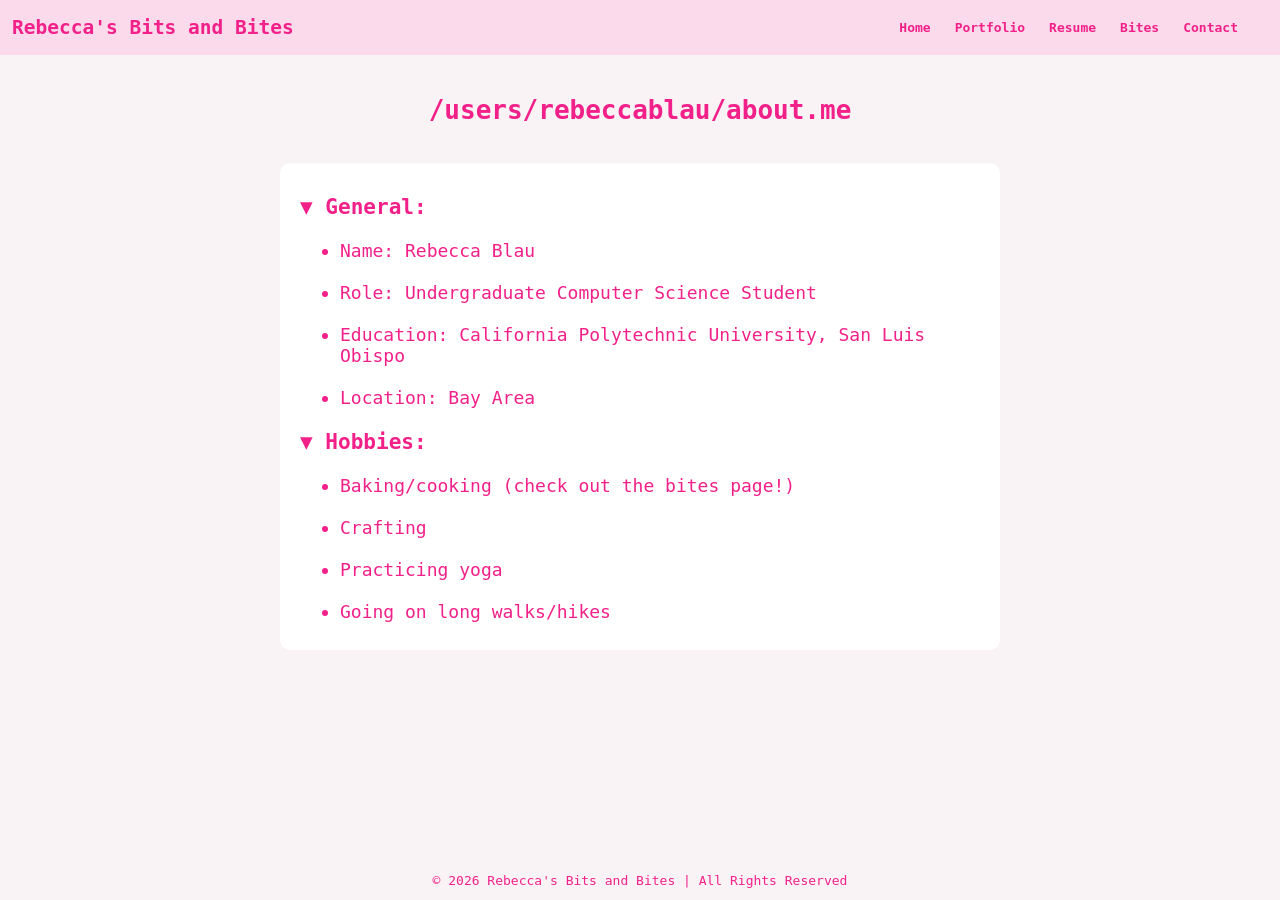
<file: index.html>
<!doctype html>
<html>
  <head>
    <title>Rebecca's Bits and Bites</title>
    <link rel="stylesheet" href="styles.css" />
  </head>
  <body>
    <nav class="navbar">
      <h1 class="logo">
        <a href="index.html">Rebecca's Bits and Bites</a>
      </h1>
      <ul class="nav-list">
        <li><a href="index.html">Home</a></li>
        <li><a href="portfolio.html">Portfolio</a></li>
        <li><a href="resume.html">Resume</a></li>
        <li><a href="blog.html">Bites</a></li>
        <li><a href="contact.html">Contact</a></li>
      </ul>
    </nav>
    <main>
      <h1 class="about-page">/users/rebeccablau/about.me</h1>
      <div class="about">
        <div class="about-text">
          <h3>▼ General:</h3>
          <ul>
            <li>Name: Rebecca Blau</li><br>
            <li>Role: Undergraduate Computer Science Student</li><br>
            <li>Education: California Polytechnic University, San Luis Obispo</li><br>
            <li>Location: Bay Area</li>
          </ul>
          <h3>▼ Hobbies:</h3>
          <ul>
            <li>Baking/cooking (check out the bites page!)</li><br>
            <li>Crafting</li><br>
            <li>Practicing yoga</li><br>
            <li>Going on long walks/hikes</li>
          </ul>
        </div>
      </div>
    </main>
    <footer class="footer">
      © 2026 Rebecca's Bits and Bites | All Rights Reserved
    </footer>
  </body>
</html>
</file>
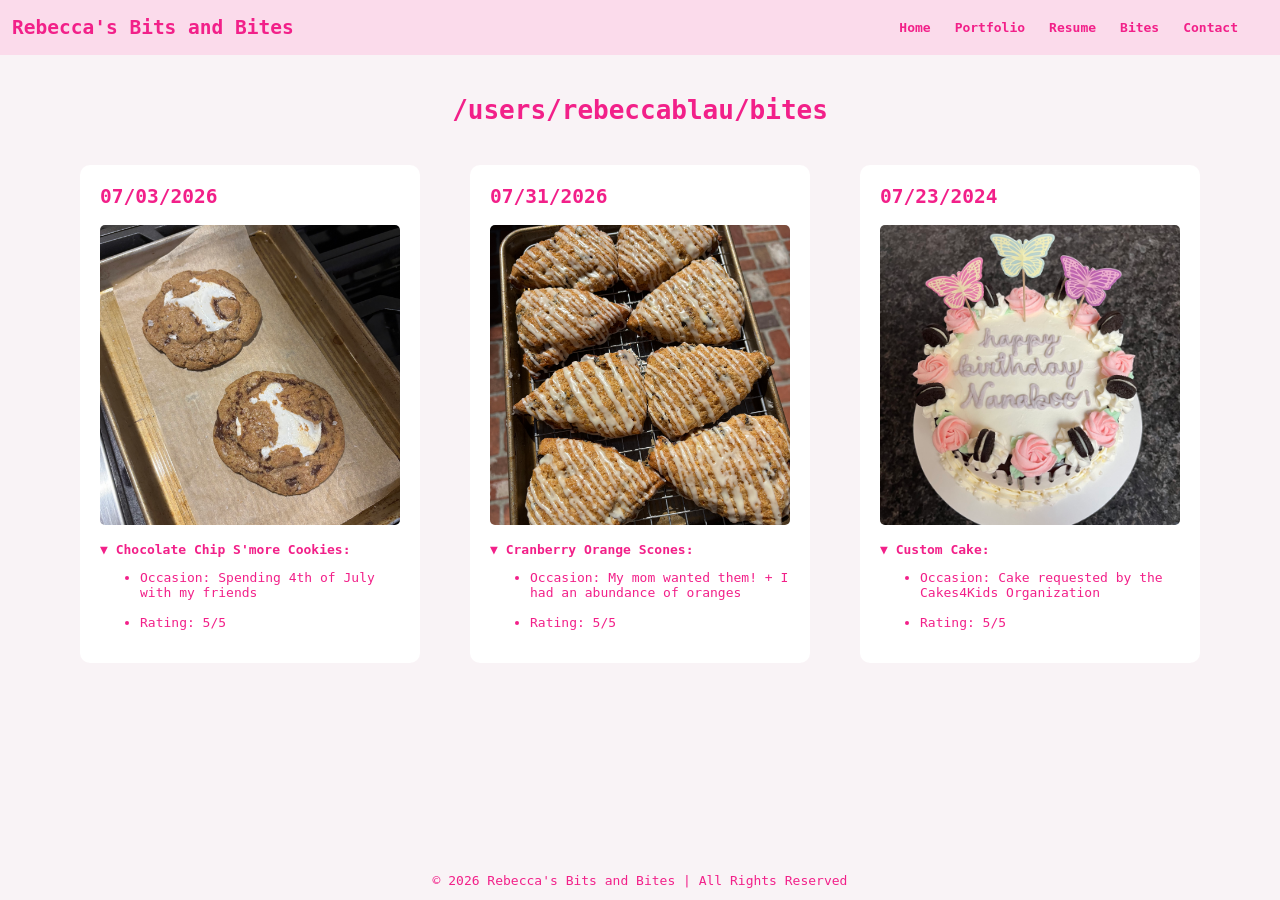
<file: blog.html>
<!doctype html>
<html>
  <head>
    <title>Rebecca's Blog</title>
    <style>
      body {
        cursor: url("images/cookieCursor.png"), auto;
      }
      .navbar a:active {
        cursor: url("images/cookieCursorBite.png"), auto;
      }
    </style>
    <link rel="stylesheet" href="styles.css" />
  </head>
  <body>
    <nav class="navbar">
      <h1 class="logo">
        <a href="index.html">Rebecca's Bits and Bites</a>
      </h1>
      <ul class="nav-list">
        <li><a href="index.html">Home</a></li>
        <li><a href="portfolio.html">Portfolio</a></li>
        <li><a href="resume.html">Resume</a></li>
        <li><a href="blog.html">Bites</a></li>
        <li><a href="contact.html">Contact</a></li>
      </ul>
    </nav>
    <main>
      <div class="blog">
        <h1 class="blog-page">/users/rebeccablau/bites</h1>
        <div class="blog-content">
          <div class="blog-post">
            <h2>07/03/2026</h2>
            <img src="images/smoresCookies.jpg" alt="S'mores Cookies">
            <h4 class="recipe">▼ Chocolate Chip S'more Cookies:</h4>
            <ul>
              <li>Occasion: Spending 4th of July with my friends</li><br>
              <li>Rating: 5/5</li>
            </ul>
          </div>
          <div class="blog-post">
            <h2>07/31/2026</h2>
            <img src="images/scones.jpg" alt="Scones">
            <h4 class="recipe">▼ Cranberry Orange Scones:</h4>
            <ul>
              <li>Occasion: My mom wanted them! + I had an abundance of oranges</li><br>
              <li>Rating: 5/5</li>
            </ul>
          </div>
          <div class="blog-post">
            <h2>07/23/2024</h2>
            <img src="images/cakes4Kids.jpg" alt="A decorated cake">
            <h4 class="recipe">▼ Custom Cake:</h4>
            <ul>
              <li>Occasion: Cake requested by the Cakes4Kids Organization</li><br>
              <li>Rating: 5/5</li>
            </ul>
          </div>
        </div>
      </div>
    </main>
    <footer class="footer">
      © 2026 Rebecca's Bits and Bites | All Rights Reserved
    </footer>
  </body>
</html>
</file>
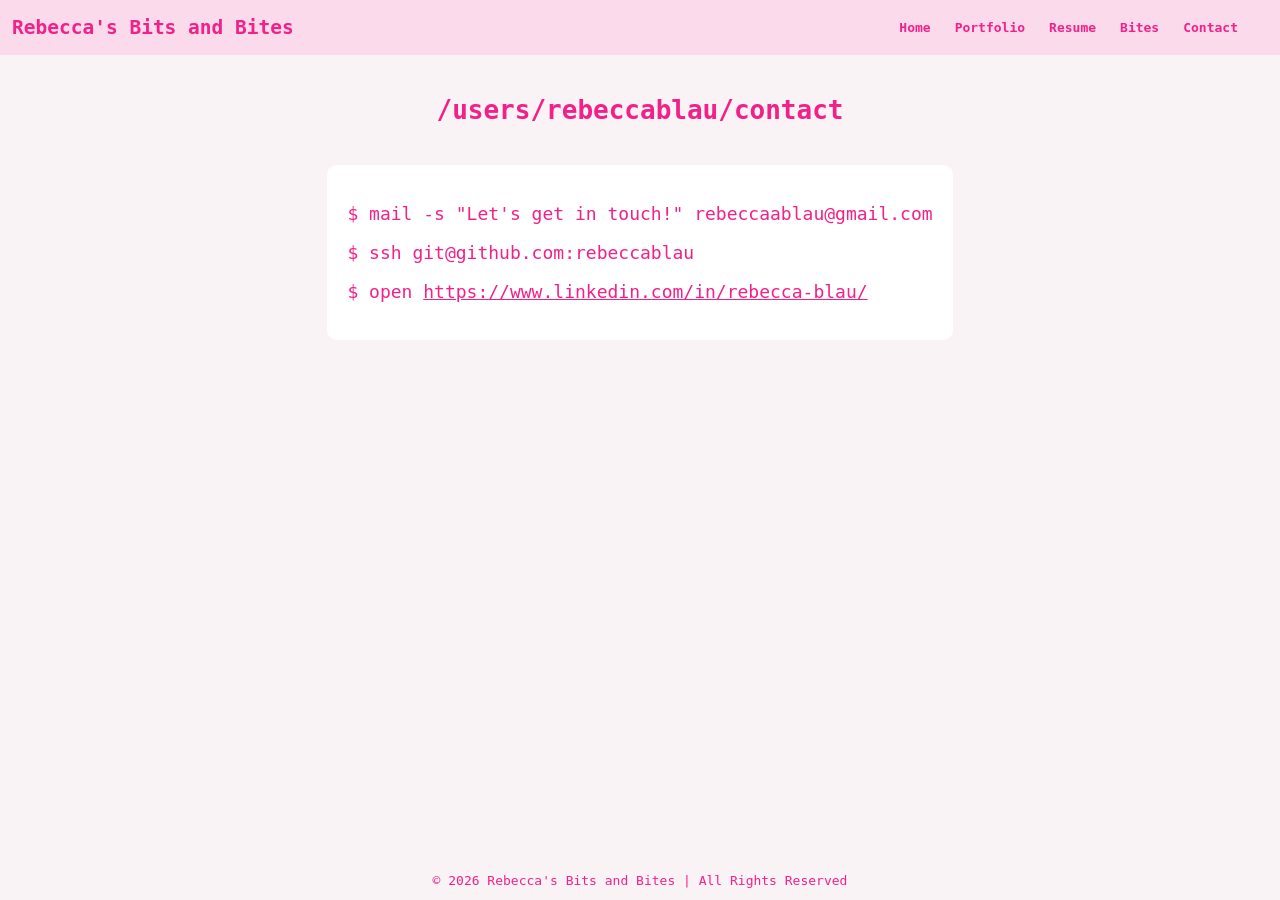
<file: contact.html>
<!doctype html>
<html>
  <head>
    <title>Contact</title>
    <link rel="stylesheet" href="styles.css" />
  </head>
  <body>
    <nav class="navbar">
      <h1 class="logo">
        <a href="index.html">Rebecca's Bits and Bites</a>
      </h1>
      <ul class="nav-list">
        <li><a href="index.html">Home</a></li>
        <li><a href="portfolio.html">Portfolio</a></li>
        <li><a href="resume.html">Resume</a></li>
        <li><a href="blog.html">Bites</a></li>
        <li><a href="contact.html">Contact</a></li>
      </ul>
    </nav>
    <main>
      <div class="contact">
        <h1 class="contact-page">/users/rebeccablau/contact</h1>
        <div class="contact-info">
          <p>$ mail -s "Let's get in touch!" rebeccaablau@gmail.com</p>
          <p>$ ssh git@github.com:rebeccablau</p>
          <p>
            $ open
            <a href="https://www.linkedin.com/in/rebecca-blau/"
              >https://www.linkedin.com/in/rebecca-blau/</a
            >
          </p>
        </div>
      </div>
    </main>
    <footer class="footer">
      © 2026 Rebecca's Bits and Bites | All Rights Reserved
    </footer>
  </body>
</html>

<!-- <form id="contact-form">
  <p>Name: <input type="text" id="name" /></p>
  <p>Email: <input type="email" id="email" /></p>
  <p>Message: <textarea></textarea></p>
  <button type="submit">Submit!</button>
</form> -->
</file>
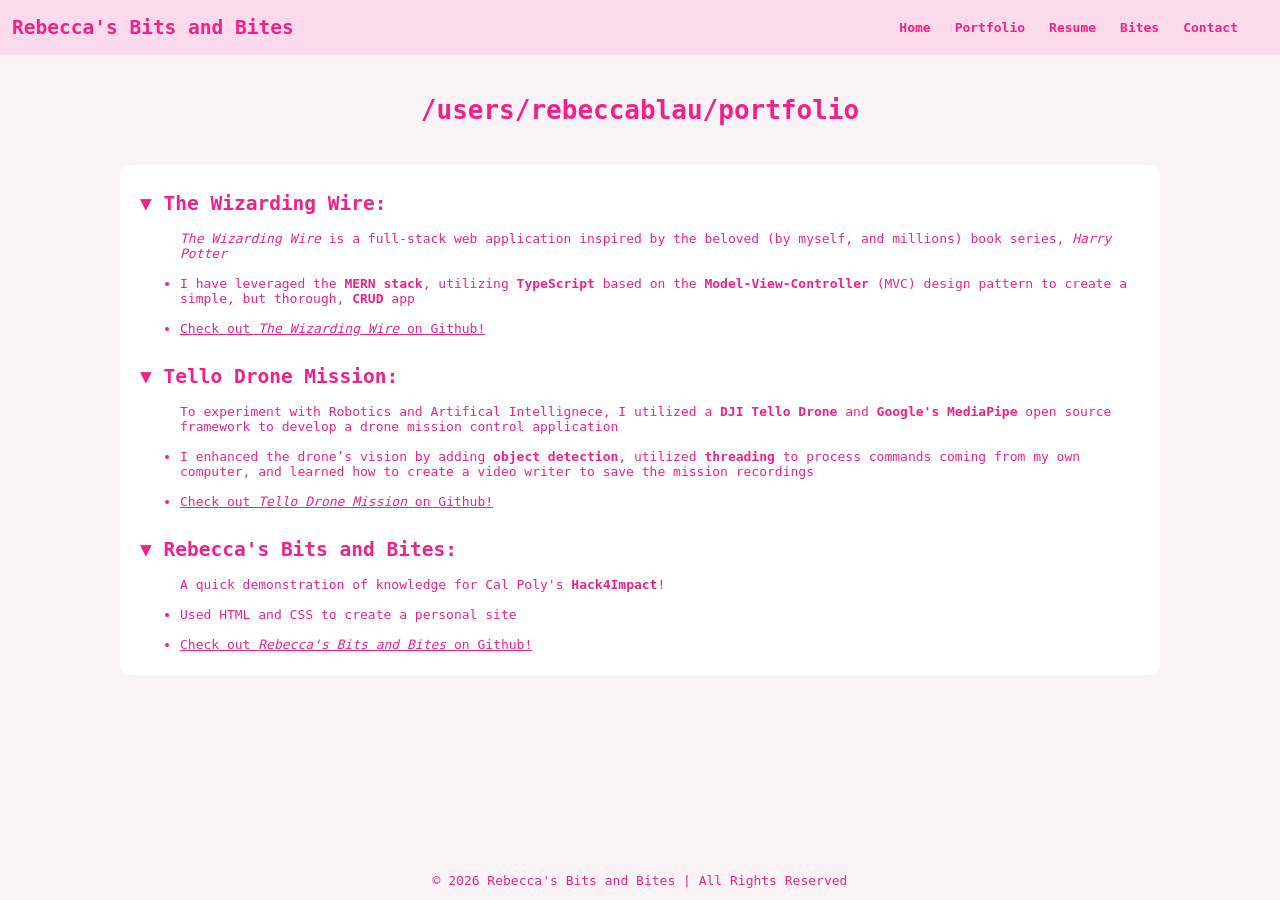
<file: portfolio.html>
<!doctype html>
<html>
  <head>
    <title>Rebecca's Portfolio</title>
    <link rel="stylesheet" href="styles.css" />
  </head>
  <body>
    <nav class="navbar">
      <h1 class="logo">
        <a href="index.html">Rebecca's Bits and Bites</a>
      </h1>
      <ul class="nav-list">
        <li><a href="index.html">Home</a></li>
        <li><a href="portfolio.html">Portfolio</a></li>
        <li><a href="resume.html">Resume</a></li>
        <li><a href="blog.html">Bites</a></li>
        <li><a href="contact.html">Contact</a></li>
      </ul>
    </nav>
    <main>
      <div class="portfolio">
        <h1 class="portfolio-page">/users/rebeccablau/portfolio</h1>
        <div class="portfolio-details">
          <div class="entry">
            <h2 class="entry-title">▼ The Wizarding Wire:</h2>
            <ul class="entry-description">
              <li class="entry-info">
                <em>The Wizarding Wire</em> is a full-stack web application
                inspired by the beloved (by myself, and millions) book series,
                <em>Harry Potter</em>
              </li>
              <br />
              <li>
                I have leveraged the <strong>MERN stack</strong>, utilizing
                <strong>TypeScript</strong> based on the
                <strong>Model-View-Controller</strong> (MVC) design pattern to
                create a simple, but thorough, <strong>CRUD</strong> app
              </li>
              <br />
              <li>
                <a href="https://github.com/rebeccablau/the-wizarding-wire"
                  >Check out <em>The Wizarding Wire</em> on Github!</a
                >
              </li>
            </ul>
          </div>
          <div class="entry">
            <h2 class="entry-title">▼ Tello Drone Mission:</h2>
            <ul class="entry-description">
              <li class="entry-info">
                To experiment with Robotics and Artifical Intellignece, I
                utilized a <strong>DJI Tello Drone</strong> and
                <strong>Google's MediaPipe</strong> open source framework to
                develop a drone mission control application
              </li>
              <br />
              <li>
                I enhanced the drone’s vision by adding
                <strong>object detection</strong>, utilized
                <strong>threading</strong> to process commands coming from my
                own computer, and learned how to create a video writer to save
                the mission recordings
              </li>
              <br />
              <li>
                <a href="https://github.com/rebeccablau/tello-drone-mission"
                  >Check out <em>Tello Drone Mission</em> on Github!</a
                >
              </li>
            </ul>
          </div>
          <div class="entry">
            <h2 class="entry-title">▼ Rebecca's Bits and Bites:</h2>
            <ul class="entry-description">
              <li class="entry-info">
                A quick demonstration of knowledge for Cal Poly's
                <strong>Hack4Impact</strong>!
              </li>
              <br />
              <li>Used HTML and CSS to create a personal site</li>
              <br />
              <li>
                <a href="https://github.com/rebeccablau/rebeccablau.github.io"
                  >Check out <em>Rebecca's Bits and Bites</em> on Github!</a
                >
              </li>
            </ul>
          </div>
        </div>
      </div>
    </main>
    <footer class="footer">
      © 2026 Rebecca's Bits and Bites | All Rights Reserved
    </footer>
  </body>
</html>
</file>
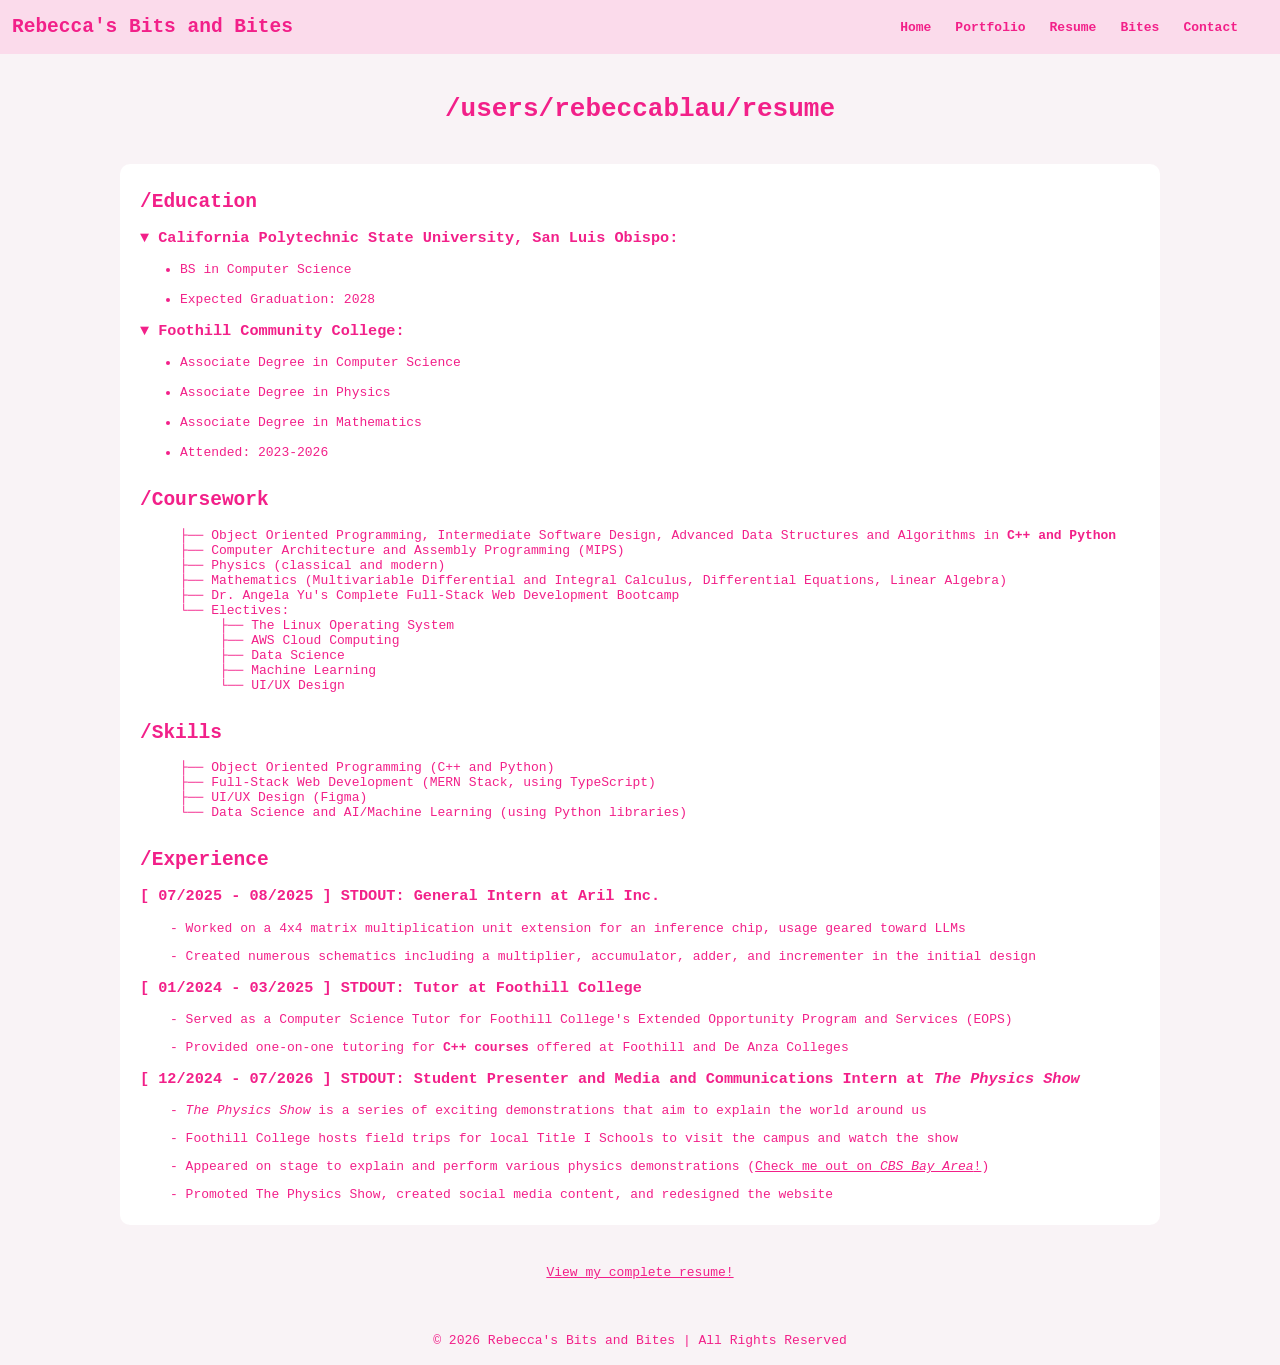
<file: resume.html>
<!doctype html>
<html>
  <head>
    <title>Rebecca's Resume</title>
    <link rel="stylesheet" href="styles.css" />
  </head>
  <body>
    <nav class="navbar">
      <h1 class="logo">
        <a href="index.html">Rebecca's Bits and Bites</a>
      </h1>
      <ul class="nav-list">
        <li><a href="index.html">Home</a></li>
        <li><a href="portfolio.html">Portfolio</a></li>
        <li><a href="resume.html">Resume</a></li>
        <li><a href="blog.html">Bites</a></li>
        <li><a href="contact.html">Contact</a></li>
      </ul>
    </nav>
    <main>
      <div class="resume">
      <h1 class="resume-page">/users/rebeccablau/resume</h1>
      <div class="resume-details">
        <section class="section">
          <h2 class="section-title">/Education</h2>
          <div class="entry">
            <h3 class="entry-title">
              ▼ California Polytechnic State University, San Luis Obispo:
            </h3>
            <ul>
              <li>BS in Computer Science</li>
              <br />
              <li>Expected Graduation: 2028</li>
            </ul>
          </div>
          <div class="entry">
            <h3 class="entry-title">▼ Foothill Community College:</h3>
            <ul>
              <li>Associate Degree in Computer Science</li>
              <br />
              <li>Associate Degree in Physics</li>
              <br />
              <li>Associate Degree in Mathematics</li>
              <br />
              <li>Attended: 2023-2026</li>
            </ul>
          </div>
        </section>

        <section class="section">
          <h2 class="section-title">/Coursework</h2>
          <div class="entry">
            <h3 class="entry-title"></h3>
            <p class="entry-info"></p>
            <ul class="course-list">
              <li>
                ├── Object Oriented Programming, Intermediate Software Design,
                Advanced Data Structures and Algorithms in
                <strong>C++ and Python</strong>
              </li>
              <li>├── Computer Architecture and Assembly Programming (MIPS)</li>
              <li>├── Physics (classical and modern)</li>
              <li>
                ├── Mathematics (Multivariable Differential and Integral
                Calculus, Differential Equations, Linear Algebra)
              </li>
              <li>
                ├── Dr. Angela Yu's Complete Full-Stack Web Development Bootcamp
              </li>
              <li>
                └── Electives:
                <ul class="course-list">
                  <li>├── The Linux Operating System</li>
                  <li>├── AWS Cloud Computing</li>
                  <li>├── Data Science</li>
                  <li>├── Machine Learning</li>
                  <li>└── UI/UX Design</li>
                </ul>
              </li>
            </ul>
          </div>
        </section>

        <section class="section">
          <h2 class="section-title">/Skills</h2>
          <ul class="course-list">
            <li>├── Object Oriented Programming (C++ and Python)</li>
            <li>├── Full-Stack Web Development (MERN Stack, using TypeScript)</li>
            <li>├── UI/UX Design (Figma)</li>
            <li>
              └── Data Science and AI/Machine Learning (using Python libraries)
            </li>
          </ul>
        </section>

        <section class="section">
          <h2 class="section-title">/Experience</h2>
          <div class="entry">
            <h3 class="entry-title">[ 07/2025 - 08/2025 ] STDOUT: General Intern at Aril Inc.</h3>
            <p class="entry-info">
              - Worked on a 4x4 matrix multiplication unit extension for an
              inference chip, usage geared toward LLMs
            </p>
            <p class="entry-info">
              - Created numerous schematics including a multiplier, accumulator,
              adder, and incrementer in the initial design
            </p>
          </div>
          <div class="entry">
            <h3 class="entry-title">[ 01/2024 - 03/2025 ] STDOUT: Tutor at Foothill College</h3>
            <p class="entry-info">
              - Served as a Computer Science Tutor for Foothill College's
              Extended Opportunity Program and Services (EOPS)
            </p>
            <p class="entry-info">
              - Provided one-on-one tutoring for
              <strong>C++ courses</strong> offered at Foothill and De Anza
              Colleges
            </p>
          </div>
          <div class="entry">
            <h3 class="entry-title">
              [ 12/2024 - 07/2026 ] STDOUT: Student Presenter and Media and Communications Intern at
              <em>The Physics Show</em>
            </h3>
            <p class="entry-info">
              - <em>The Physics Show</em> is a series of exciting demonstrations
              that aim to explain the world around us
            <p class="entry-info">- Foothill College hosts field trips for local Title I Schools to visit the campus and watch the show</p>
            </p>
            <p class="entry-info">
              - Appeared on stage to explain and perform
              various physics demonstrations
              (<a href="https://www.youtube.com/watch?v=WQv4kdV6_DM"
                >Check me out on <em>CBS Bay Area</em>!</a
              >)</p>
              <p class="entry-info">- Promoted The Physics Show,
              created social media content, and redesigned the website</p>
            </p>
          </div>
        </section>
      </div>
      <a href="RebeccaBlauResume.pdf">View my complete resume!</a>
      </div>
    </main>
    <footer class="footer">
      © 2026 Rebecca's Bits and Bites | All Rights Reserved
    </footer>
  </body>
</html>
</file>
<file: styles.css>
body {
  background: rgb(249, 243, 246);
  color: rgb(242, 32, 137);
  min-height: 100vh;
  padding: 0;
  margin: 0;
  font-family: monospace;
  display: flex;
  flex-direction: column;
}

main {
  flex: 1;
  padding-bottom: 40px;
}

a {
  color: rgb(242, 32, 137);
}

a:visited {
  color: rgb(208, 12, 110);
}

.navbar {
  position: -webkit-sticky;
  position: sticky;
  top: 0;
  width: 100%;
  height: 7%;
  z-index: 10;

  display: flex;
  justify-content: space-between;
  align-items: center;
  text-align: center;

  background-color: rgb(251, 219, 235);
  padding: 0px 0px;
}

.nav-list {
  display: flex;
  flex-direction: row;
  position: relative;
  right: 30px;
  list-style: none;
}

.navbar a {
  color: rgb(242, 32, 137);
  font-weight: bold;
  margin: 0 12px;
  text-decoration: none;
  font-family: monospace;
}

.navbar a:hover {
  color: rgb(208, 12, 110);
}

.navbar a:active {
  color: rgb(208, 12, 110);
}

/* ABOUT PAGE */

.about {
  display: flex;
  flex-direction: column;
  align-items: center;
  padding: 20px;
}

.about-page {
  text-align: center;
  margin-top: 40px;
}

.about-image img {
  width: 250px;
  height: 250px;
}

.about-text {
  width: 700px;
  font-size: 18px;
  background-color: white;
  padding-left: 20px;
  padding-top: 10px;
  padding-bottom: 10px;
  border-radius: 10px;
}

/* PORTFOLIO PAGE */

.portfolio {
  display: flex;
  flex-direction: column;
  justify-content: center;
  align-items: center;
  gap: 40px;
}

.portfolio-page {
  display: flex;
  justify-content: center;
  margin-top: 40px;
  margin-bottom: 0px;
}

.portfolio-details {
  display: flex;
  flex-direction: column;
  justify-content: center;
  background-color: white;
  border-radius: 10px;
  padding: 10px 20px;
  width: 1000px;
}

li.entry-info {
  text-indent: 0px;
  list-style-type: none;
}

/* RESUME PAGE */

.resume {
  display: flex;
  flex-direction: column;
  justify-content: center;
  align-items: center;
  gap: 40px;
}

.resume-page {
  display: flex;
  justify-content: center;
  margin-top: 40px;
  margin-bottom: 0px;
}

.resume-details {
  display: flex;
  flex-direction: column;
  justify-content: center;
  background-color: white;
  border-radius: 10px;
  padding: 10px 20px;
  width: 1000px;
}

.entry-info {
  text-indent: 30px;
}

.course-list {
  list-style-type: none;
}

/* BLOG PAGE */

.blog {
  margin-top: 40px;
  display: flex;
  flex-direction: column;
  align-items: center;
  justify-content: center;
  gap: 40px;
}

.blog-page {
  margin: 0px;
}

.blog-content {
    display: flex;
    flex-direction: row;
    gap: 50px;
}

.blog-post {
    display: flex;
    flex-direction: column;
    justify-content: center;
    background-color: white;
    padding: 20px;
    width: 300px;
    border-radius: 10px;
}

.blog-post h2 {
    margin-top: 0px;
}

.recipe {
    margin-bottom: 0px;
}

.blog-post img {
    height: 300px;
    border-radius: 5px;
}

/* CONTACT PAGE */

.contact {
  margin-top: 40px;
  display: flex;
  flex-direction: column;
  align-items: center;
  justify-content: center;
  gap: 40px;
}

.contact-page {
  margin: 0px;
}

.contact-info {
  background-color: white;
  padding: 20px;
  border-radius: 10px;
  font-size: 18px;
}

/* #contact-form {
  font-size: 18px;
}

input,
textarea {
  border-radius: 7px;
  border: none;
  font-size: 18px;
  padding: 10px;
}

button {
  border-radius: 7px;
  border: none;
  background-color: white;
  color: rgb(242, 32, 137);
  font-family: monospace;
  padding: 10px;
}

button:hover {
  border-radius: 7px;
  border: none;
  background-color: rgb(242, 32, 137);
  color: white;
  font-family: monospace;
  padding: 10px;
} */

.footer {
  display: flex;
  justify-content: center;
  align-items: center;
  color: rgb(242, 32, 137);
  width: 100%;
  height: 2.5rem;
}
</file>
